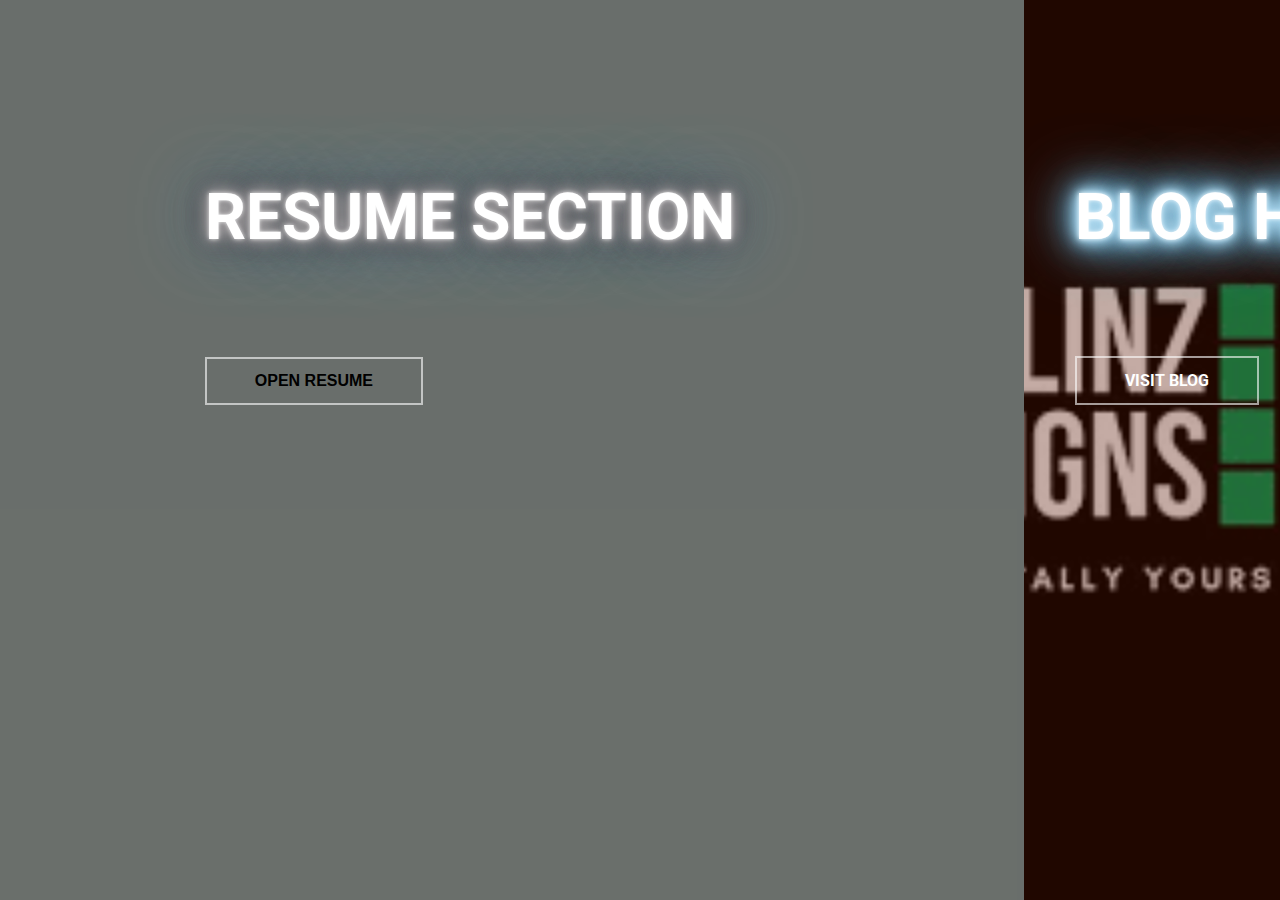
<file: index.html>
<!DOCTYPE html>
<html lang="en">
  <head>
    <meta charset="UTF-8" />
    <meta name="viewport" content="width=device-width, initial-scale=1.0" />
    <title>JEFFREY ROWLINGS| HOME</title>
          <!-- Favicons -->
  <link href="assets/img/favicon.png" rel="icon">
  <link href="assets/img/apple-touch-icon.png" rel="apple-touch-icon">
    <link rel="preconnect" href="https://fonts.gstatic.com" />
    <link
      href="https://fonts.googleapis.com/css2?family=Roboto:wght@400;700&display=swap"
      rel="stylesheet"
    />
    <link rel="stylesheet" href="./style.css" />

    <script defer src="./script.js"></script>
  </head>
  <body>
    <div class="container">
      <div class="split left hover-left">
        <h1>RESUME SECTION</h1>
        <a
        href="ROWLINGS RESUME.pdf" target="_blank"><input type="button" value="OPEN RESUME"
          target="_blank"
          class="btn"
          >
          </a
   
        >
      </div>

      <div class="split right">
        <h1>BLOG HOME PAGE</h1>
        <a href="blog/index.html" class="btn" target="_blank"
          >VISIT BLOG</a
        >
        
      </div>
    </div>
  </body>
</html>
</file>
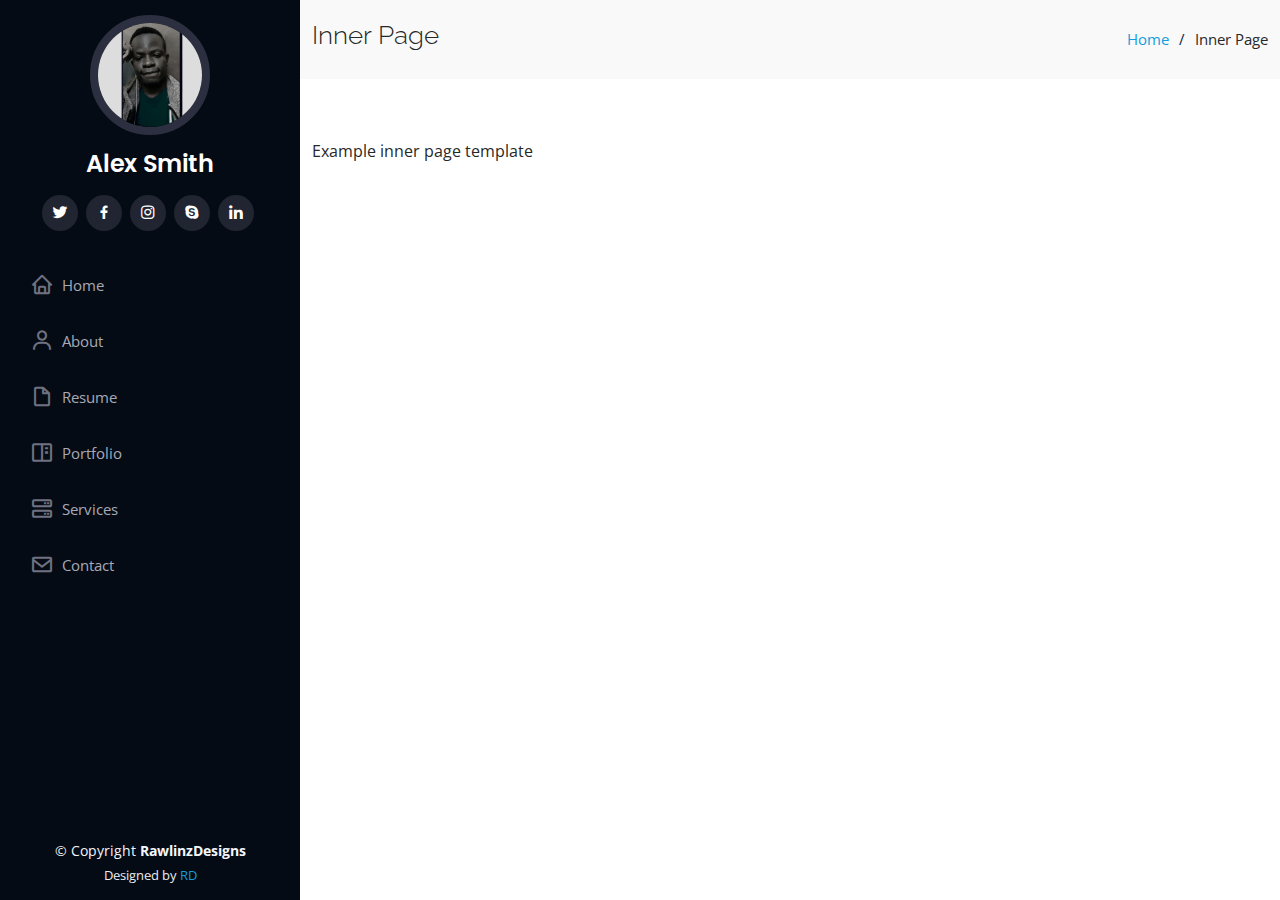
<file: blog/inner-page.html>
<!DOCTYPE html>
<html lang="en">

<head>
  <meta charset="utf-8">
  <meta content="width=device-width, initial-scale=1.0" name="viewport">

  <title>RawlinzDesigns</title>
  <meta content="" name="description">
  <meta content="" name="keywords">

  <!-- Favicons -->
  <link href="assets/img/favicon.png" rel="icon">
  <link href="assets/img/apple-touch-icon.png" rel="apple-touch-icon">

  <!-- Google Fonts -->
  <link href="https://fonts.googleapis.com/css?family=Open+Sans:300,300i,400,400i,600,600i,700,700i|Raleway:300,300i,400,400i,500,500i,600,600i,700,700i|Poppins:300,300i,400,400i,500,500i,600,600i,700,700i" rel="stylesheet">

  <!-- Vendor CSS Files -->
  <link href="assets/vendor/bootstrap/css/bootstrap.min.css" rel="stylesheet">
  <link href="assets/vendor/icofont/icofont.min.css" rel="stylesheet">
  <link href="assets/vendor/boxicons/css/boxicons.min.css" rel="stylesheet">
  <link href="assets/vendor/venobox/venobox.css" rel="stylesheet">
  <link href="assets/vendor/owl.carousel/assets/owl.carousel.min.css" rel="stylesheet">
  <link href="assets/vendor/aos/aos.css" rel="stylesheet">

  <!-- Template Main CSS File -->
  <link href="assets/css/style.css" rel="stylesheet">

  <!-- =======================================================
  * Template Name: iPortfolio - v2.0.3
  * Template URL: https://bootstrapmade.com/iportfolio-bootstrap-portfolio-websites-template/
  * Author: BootstrapMade.com
  * License: https://bootstrapmade.com/license/
  ======================================================== -->
</head>

<body>

  <!-- ======= Mobile nav toggle button ======= -->
  <button type="button" class="mobile-nav-toggle d-xl-none"><i class="icofont-navigation-menu"></i></button>

  <!-- ======= Header ======= -->
  <header id="header">
    <div class="d-flex flex-column">

      <div class="profile">
        <img src="assets/img/profile-img.jpg" alt="" class="img-fluid rounded-circle">
        <h1 class="text-light"><a href="index.html">Alex Smith</a></h1>
        <div class="social-links mt-3 text-center">
          <a href="#" class="twitter"><i class="bx bxl-twitter"></i></a>
          <a href="#" class="facebook"><i class="bx bxl-facebook"></i></a>
          <a href="#" class="instagram"><i class="bx bxl-instagram"></i></a>
          <a href="#" class="google-plus"><i class="bx bxl-skype"></i></a>
          <a href="#" class="linkedin"><i class="bx bxl-linkedin"></i></a>
        </div>
      </div>

      <nav class="nav-menu">
        <ul>
          <li><a href="index.html"><i class="bx bx-home"></i> <span>Home</span></a></li>
          <li><a href="#about"><i class="bx bx-user"></i> <span>About</span></a></li>
          <li><a href="#resume"><i class="bx bx-file-blank"></i> <span>Resume</span></a></li>
          <li><a href="#portfolio"><i class="bx bx-book-content"></i> Portfolio</a></li>
          <li><a href="#services"><i class="bx bx-server"></i> Services</a></li>
          <li><a href="#contact"><i class="bx bx-envelope"></i> Contact</a></li>

        </ul>
      </nav><!-- .nav-menu -->
      <button type="button" class="mobile-nav-toggle d-xl-none"><i class="icofont-navigation-menu"></i></button>

    </div>
  </header><!-- End Header -->

  <main id="main">

    <!-- ======= Breadcrumbs ======= -->
    <section class="breadcrumbs">
      <div class="container">

        <div class="d-flex justify-content-between align-items-center">
          <h2>Inner Page</h2>
          <ol>
            <li><a href="index.html">Home</a></li>
            <li>Inner Page</li>
          </ol>
        </div>

      </div>
    </section><!-- End Breadcrumbs -->

    <section class="inner-page">
      <div class="container">
        <p>
          Example inner page template
        </p>
      </div>
    </section>

  </main><!-- End #main -->

  <!-- ======= Footer ======= -->
  <footer id="footer">
    <div class="container">
      <div class="copyright">
        &copy; Copyright <strong><span><a href="https://rawlinzdesigns.hashnode.dev/"></a >RawlinzDesigns</span></strong>
        </div>
      <div class="credits">
        <!-- All the links in the footer should remain intact. -->
        <!-- You can delete the links only if you purchased the pro version. -->
        <!-- Licensing information: https://bootstrapmade.com/license/ -->
        <!-- Purchase the pro version with working PHP/AJAX contact form: https://bootstrapmade.com/iportfolio-bootstrap-portfolio-websites-template/ -->
        Designed by <a href="https://hashnode.com/@rawlinzjeff/">RD</a>
      </div>
    </div>
  </footer><!-- End  Footer -->

  <a href="#" class="back-to-top"><i class="icofont-simple-up"></i></a>

  <!-- Vendor JS Files -->
  <script src="assets/vendor/jquery/jquery.min.js"></script>
  <script src="assets/vendor/bootstrap/js/bootstrap.bundle.min.js"></script>
  <script src="assets/vendor/jquery.easing/jquery.easing.min.js"></script>
  <script src="assets/vendor/php-email-form/validate.js"></script>
  <script src="assets/vendor/waypoints/jquery.waypoints.min.js"></script>
  <script src="assets/vendor/counterup/counterup.min.js"></script>
  <script src="assets/vendor/isotope-layout/isotope.pkgd.min.js"></script>
  <script src="assets/vendor/venobox/venobox.min.js"></script>
  <script src="assets/vendor/owl.carousel/owl.carousel.min.js"></script>
  <script src="assets/vendor/typed.js/typed.min.js"></script>
  <script src="assets/vendor/aos/aos.js"></script>

  <!-- Template Main JS File -->
  <script src="assets/js/main.js"></script>

</body>

</html>
</file>
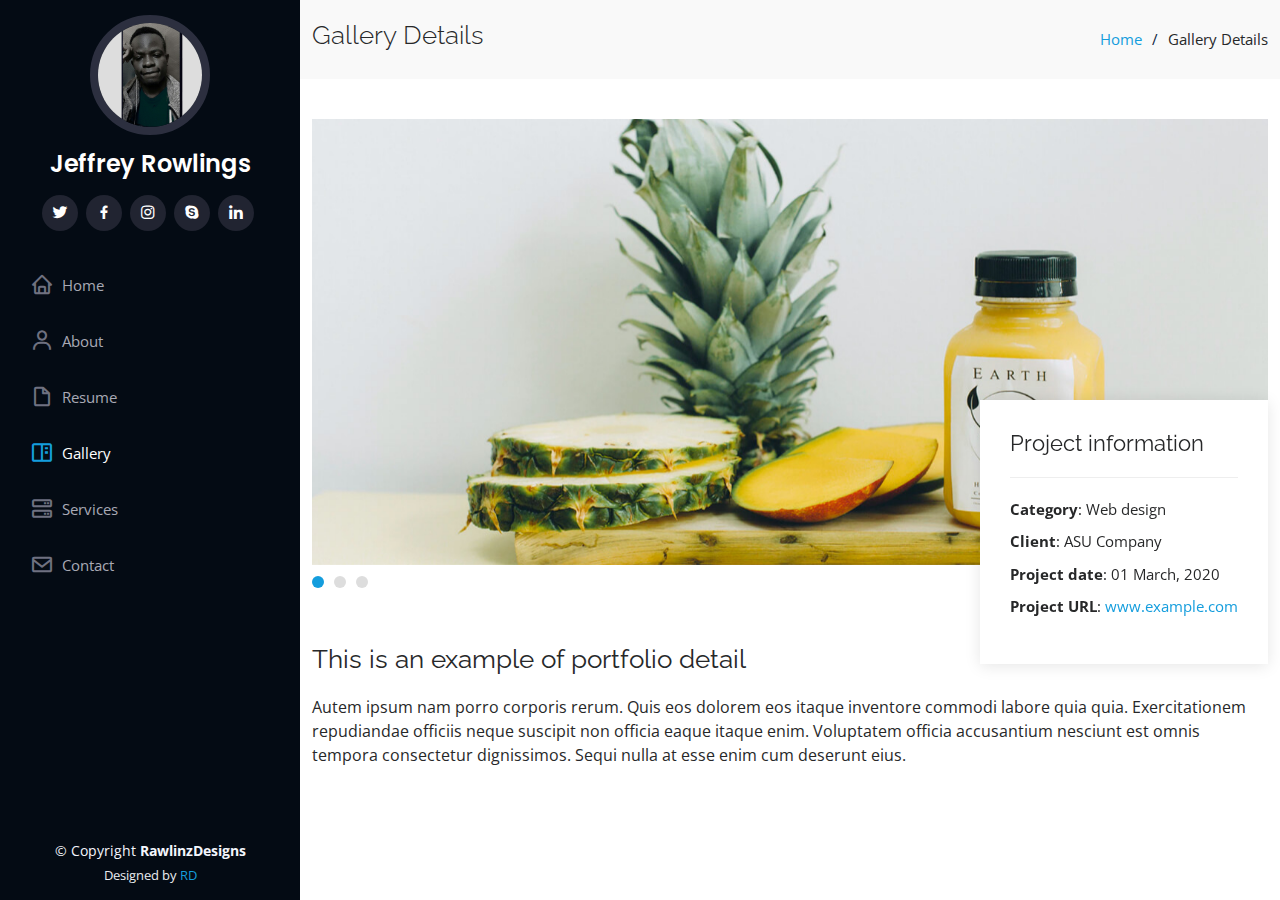
<file: blog/portfolio-details.html>
<!DOCTYPE html>
<html lang="en">

<head>
  <meta charset="utf-8">
  <meta content="width=device-width, initial-scale=1.0" name="viewport">

  <title>RawlinzDesigns</title>
  <meta content="" name="description">
  <meta content="" name="keywords">

  <!-- Favicons -->
  <link href="assets/img/favicon.png" rel="icon">
  <link href="assets/img/apple-touch-icon.png" rel="apple-touch-icon">

  <!-- Google Fonts -->
  <link href="https://fonts.googleapis.com/css?family=Open+Sans:300,300i,400,400i,600,600i,700,700i|Raleway:300,300i,400,400i,500,500i,600,600i,700,700i|Poppins:300,300i,400,400i,500,500i,600,600i,700,700i" rel="stylesheet">

  <!-- Vendor CSS Files -->
  <link href="assets/vendor/bootstrap/css/bootstrap.min.css" rel="stylesheet">
  <link href="assets/vendor/icofont/icofont.min.css" rel="stylesheet">
  <link href="assets/vendor/boxicons/css/boxicons.min.css" rel="stylesheet">
  <link href="assets/vendor/venobox/venobox.css" rel="stylesheet">
  <link href="assets/vendor/owl.carousel/assets/owl.carousel.min.css" rel="stylesheet">
  <link href="assets/vendor/aos/aos.css" rel="stylesheet">

  <!-- Template Main CSS File -->
  <link href="assets/css/style.css" rel="stylesheet">

  <!-- =======================================================
  * Template Name: iPortfolio - v2.0.3
  * Template URL: https://bootstrapmade.com/iportfolio-bootstrap-portfolio-websites-template/
  * Author: BootstrapMade.com
  * License: https://bootstrapmade.com/license/
  ======================================================== -->
</head>

<body>

  <!-- ======= Mobile nav toggle button ======= -->
  <button type="button" class="mobile-nav-toggle d-xl-none"><i class="icofont-navigation-menu"></i></button>

  <!-- ======= Header ======= -->
  <header id="header">
    <div class="d-flex flex-column">

      <div class="profile">
        <img src="assets/img/profile-img.jpg" alt="" class="img-fluid rounded-circle">
        <h1 class="text-light"><a href="index.html">Jeffrey Rowlings</a></h1>
        <div class="social-links mt-3 text-center">
          <a href="#" class="twitter"><i class="bx bxl-twitter"></i></a>
          <a href="#" class="facebook"><i class="bx bxl-facebook"></i></a>
          <a href="#" class="instagram"><i class="bx bxl-instagram"></i></a>
          <a href="#" class="google-plus"><i class="bx bxl-skype"></i></a>
          <a href="#" class="linkedin"><i class="bx bxl-linkedin"></i></a>
        </div>
      </div>

      <nav class="nav-menu">
        <ul>
          <li><a href="index.html"><i class="bx bx-home"></i> <span>Home</span></a></li>
          <li><a href="#about"><i class="bx bx-user"></i> <span>About</span></a></li>
          <li><a href="#resume"><i class="bx bx-file-blank"></i> <span>Resume</span></a></li>
          <li class="active"><a href="#portfolio"><i class="bx bx-book-content"></i> Gallery</a></li>
          <li><a href="#services"><i class="bx bx-server"></i> Services</a></li>
          <li><a href="#contact"><i class="bx bx-envelope"></i> Contact</a></li>

        </ul>
      </nav><!-- .nav-menu -->
      <button type="button" class="mobile-nav-toggle d-xl-none"><i class="icofont-navigation-menu"></i></button>

    </div>
  </header><!-- End Header -->

  <main id="main">

    <!-- ======= Breadcrumbs ======= -->
    <section id="breadcrumbs" class="breadcrumbs">
      <div class="container">

        <div class="d-flex justify-content-between align-items-center">
          <h2>Gallery Details</h2>
          <ol>
            <li><a href="index.html">Home</a></li>
            <li>Gallery Details</li>
          </ol>
        </div>

      </div>
    </section><!-- End Breadcrumbs -->

    <!-- ======= Portfolio Details Section ======= -->
    <section id="portfolio-details" class="portfolio-details">
      <div class="container">

        <div class="portfolio-details-container">

          <div class="owl-carousel portfolio-details-carousel">
            <img src="assets/img/portfolio/portfolio-details-1.jpg" class="img-fluid" alt="">
            <img src="assets/img/portfolio/portfolio-details-2.jpg" class="img-fluid" alt="">
            <img src="assets/img/portfolio/portfolio-details-3.jpg" class="img-fluid" alt="">
          </div>

          <div class="portfolio-info">
            <h3>Project information</h3>
            <ul>
              <li><strong>Category</strong>: Web design</li>
              <li><strong>Client</strong>: ASU Company</li>
              <li><strong>Project date</strong>: 01 March, 2020</li>
              <li><strong>Project URL</strong>: <a href="#">www.example.com</a></li>
            </ul>
          </div>

        </div>

        <div class="portfolio-description">
          <h2>This is an example of portfolio detail</h2>
          <p>
            Autem ipsum nam porro corporis rerum. Quis eos dolorem eos itaque inventore commodi labore quia quia. Exercitationem repudiandae officiis neque suscipit non officia eaque itaque enim. Voluptatem officia accusantium nesciunt est omnis tempora consectetur dignissimos. Sequi nulla at esse enim cum deserunt eius.
          </p>
        </div>

      </div>
    </section><!-- End Portfolio Details Section -->

  </main><!-- End #main -->

  <!-- ======= Footer ======= -->
  <footer id="footer">
    <div class="container">
      <div class="copyright">
        &copy; Copyright <strong><span><a href="https://rawlinzdesigns.hashnode.dev/"></a >RawlinzDesigns</span></strong>
        </div>
      <div class="credits">
        <!-- All the links in the footer should remain intact. -->
        <!-- You can delete the links only if you purchased the pro version. -->
        <!-- Licensing information: https://bootstrapmade.com/license/ -->
        <!-- Purchase the pro version with working PHP/AJAX contact form: https://bootstrapmade.com/iportfolio-bootstrap-portfolio-websites-template/ -->
        Designed by <a href="https://hashnode.com/@rawlinzjeff/">RD</a>
      </div>
    </div>
  </footer><!-- End  Footer -->

  <a href="#" class="back-to-top"><i class="icofont-simple-up"></i></a>

  <!-- Vendor JS Files -->
  <script src="assets/vendor/jquery/jquery.min.js"></script>
  <script src="assets/vendor/bootstrap/js/bootstrap.bundle.min.js"></script>
  <script src="assets/vendor/jquery.easing/jquery.easing.min.js"></script>
  <script src="assets/vendor/php-email-form/validate.js"></script>
  <script src="assets/vendor/waypoints/jquery.waypoints.min.js"></script>
  <script src="assets/vendor/counterup/counterup.min.js"></script>
  <script src="assets/vendor/isotope-layout/isotope.pkgd.min.js"></script>
  <script src="assets/vendor/venobox/venobox.min.js"></script>
  <script src="assets/vendor/owl.carousel/owl.carousel.min.js"></script>
  <script src="assets/vendor/typed.js/typed.min.js"></script>
  <script src="assets/vendor/aos/aos.js"></script>

  <!-- Template Main JS File -->
  <script src="assets/js/main.js"></script>

</body>

</html>
</file>
<file: style.css>
* {
  box-sizing: border-box;
  margin: 0;
  padding: 0;
}

body {
  font-family: "Roboto", sans-serif;

  height: 100vh;
  overflow: hidden;
}

.container {
  position: relative;
  width: 100%;
  height: 100%;
  background-color: #333;
}

.split {
  position: absolute;
  width: 50%;
  height: 100%;
  overflow: hidden;
}

.split.left {
  left: 0%;
  background: url("https://images.unsplash.com/photo-1586281380349-632531db7ed4?ixid=MnwxMjA3fDB8MHxzZWFyY2h8MXx8cmVzdW1lfGVufDB8fDB8fA%3D%3D&ixlib=rb-1.2.1&auto=format&fit=crop&w=500&q=60");
  background-repeat: no-repeat;
  background-size: cover;
  background-position: 50% 0%;
  transition: all 0.6s ease-out;
}
.split.left::before {
  position: absolute;
  content: "";
  width: 100%;
  height: 100%;
  background-color: #ccdad15b;
}

.split.right {
  background: url("[data-uri]");
  background-repeat: no-repeat;
  background-size: cover;
  background-position: 50% 0%;
  transition: all 0.6s ease-out;

  right: 0%;
}
.split.right::before {
  position: absolute;
  content: "";
  width: 100%;
  height: 100%;
  background-color: #5a14005b;
}

h1 {
  color: white;
  font-size: 4rem;
  position: absolute;
  left: 20%;
  white-space: nowrap;
  top: 20%;
}

.left h1 {
  text-shadow: 0 0 5px #fff, 0 0 10px #534e52, 0 0 15px #fff, 0 0 20px #534e52,
    0 0 30px #534e52, 0 0 40px #534e52, 0 0 55px #534e52, 0 0 75px #73c2ea;
}

.left .btn {
  color: black;
  border-color: rgb(78, 78, 78);
  border: 2px solid rgba(255, 255, 255, 0.6);
}

.right .btn {
  color: (78, 78, 78, 0.6);
  border-color: rgb(78, 78, 78);
  border: 2px solid rgba(255, 255, 255, 0.6);
}
.right h1 {
  text-shadow: 0 0 5px #fff, 0 0 10px #73c2ea, 0 0 15px #fff, 0 0 20px #73c2ea,
    0 0 30px #73c2ea, 0 0 40px #73c2ea, 0 0 55px #73c2ea, 0 0 75px #73c2ea;
}
.btn {
  position: absolute;
  left: 20%;
  bottom: 55%;
  background: transparent;
  text-decoration: none;
  font-size: 1rem;
  padding: 0.8em 3em;
  color: white;
  font-weight: bold;
  text-transform: uppercase;
  transition: all 0.2s ease-in;
}

.split.left .btn:hover {
  background-color: rgba(78, 78, 78, 0.6);
  color: white;
}
.split.right .btn:hover {
  background-color: rgba(255, 255, 255, 0.6);
  color: black;
}

.split.left.hover-left {
  width: 80%;
}

.split.right.hover-left {
  width: 20%;
}

.split.left.hover-right {
  width: 20%;
}

.split.right.hover-right {
  width: 80%;
}
</file>
<file: blog/assets/vendor/venobox/venobox.css>
/* ------ venobox.css --------*/
.vbox-overlay *, .vbox-overlay *:before, .vbox-overlay *:after{
    -webkit-backface-visibility: hidden;
    -webkit-box-sizing:border-box;
    -moz-box-sizing:border-box;
    box-sizing:border-box;
}
.vbox-overlay * { 
    -webkit-backface-visibility: visible;
    backface-visibility: visible;
}
.vbox-overlay{
    display: -webkit-flex;
    display: flex;
    -webkit-flex-direction: column;
    flex-direction: column;
    -webkit-justify-content: center;
    justify-content: center;
    -webkit-align-items: center;
    align-items: center;
    position: fixed;
    left: 0;
    top: 0;
    bottom: 0;
    right: 0;
    z-index: 999999;
}

/* ----- navigation ----- */
.vbox-title{
    width: 100%;
    height: 40px;
    float: left;
    text-align: center;
    line-height: 28px;
    font-size: 12px;
    padding: 6px 50px;
    overflow: hidden;
    position: fixed;
    display: none;
    left: 0;
    z-index: 89;
}
.vbox-close{
    cursor: pointer;
    position: fixed;
    top: -1px;
    right: 0;
    width: 50px;
    height: 40px;
    padding: 6px;
    display: block;
    background-position:10px center;
    overflow: hidden;
    font-size: 24px;
    line-height: 1;
    text-align: center;
    z-index: 99;
}
.vbox-left{
    cursor: pointer;
    position: fixed;
    left: 0;
    height: 40px;
    overflow: hidden;
    line-height: 28px;
    font-size: 12px;
    z-index: 99;
    display: flex;
    align-items:center;
}
.vbox-num{
    display: inline-block;
    margin: 6px 0 6px 15px;
}
/* ----- Social share ----- */
.vbox-share{
    line-height: 28px;
    font-size: 12px;
    overflow: hidden;
    position: fixed;
    left: 0;
    z-index: 98;
    display: flex;
    align-items:center;
    justify-content: center;
    width: 100%;
    text-align: center;
}
.vbox-share svg{
    max-height: 28px;
    width: 28px;
    z-index: 10;
    margin-left: 12px;
    margin-top: 6px;
    margin-bottom: 6px;
    vertical-align: middle;
}


/* ----- navigation ARROWS ----- */
.vbox-next, .vbox-prev{
    position: fixed;
    top: 50%;
    margin-top: -15px;
    overflow: hidden;
    cursor: pointer;
    display: block;
    width: 45px;
    height: 45px;
    z-index: 99;
}
.vbox-next span, .vbox-prev span{
    position: relative;
    width: 20px;
    height: 20px;
    border: 2px solid transparent;
    border-top-color: #B6B6B6;
    border-right-color: #B6B6B6;
    text-indent: -100px;
    position: absolute;
    top: 8px;
    display: block;
}
.vbox-prev{
    left: 15px;
}
.vbox-next{
    right: 15px;
}
.vbox-prev span{
    left: 10px;
    -ms-transform: rotate(-135deg);
    -webkit-transform: rotate(-135deg);
    transform: rotate(-135deg);
}
.vbox-next span{
    -ms-transform: rotate(45deg);
    -webkit-transform: rotate(45deg);
    transform: rotate(45deg);
    right: 10px;
}
/* ------- inline window ------ */
.vbox-inline{
    width: 420px;
    height: 315px;
    height: 70vh;
    padding: 10px;
    background: #fff;
    margin: 0 auto;
    overflow: auto;
    text-align: left;
}
/* ------- Video & iFrames window ------ */
.venoframe{
    max-width: 100%;
    width: 100%;
    border: none;
    width: 100%;
    height: 260px;
    height: 70vh;
}
.venoframe.vbvid{
    height: 260px;
}
@media (min-width: 768px) {
    .venoframe, .vbox-inline{
        width: 90%;
        height: 360px;
        height: 70vh;
    }
    .venoframe.vbvid{
        width: 640px;
        height: 360px;
    }
}
@media (min-width: 992px) {
    .venoframe, .vbox-inline{
        max-width: 1200px;
        width: 80%;
        height: 540px;
        height: 70vh;
    }
    .venoframe.vbvid{
        width: 960px;
        height: 540px;
    }
}
/* 
Please do NOT edit this part! 
or at least read this note: http://i.imgur.com/7C0ws9e.gif
*/
.vbox-open{
    overflow: hidden;
}
.vbox-container{
    position: absolute;
    left: 0;
    right: 0;
    top: 0;
    bottom: 0;
    overflow-x: hidden;
    overflow-y: scroll;
    overflow-scrolling: touch;
    -webkit-overflow-scrolling: touch;
    z-index: 20;
    max-height: 100%;

}

.vbox-content{
    text-align: center;
    float: left;
    width: 100%;
    position: relative;
    overflow: hidden;
    padding: 20px 4%;
}
.vbox-container img{
    max-width: 100%;
    height: auto;
}
.vbox-figlio{
    box-shadow: 0 0 12px rgba(0,0,0,0.19), 0 6px 6px rgba(0,0,0,0.23);
    max-width: 100%;
    text-align: initial;
}
img.vbox-figlio{
    -webkit-user-select: none;
-khtml-user-select: none;
-moz-user-select: none;
-o-user-select: none;
user-select: none;
}
.vbox-content.swipe-left{
    margin-left: -200px !important;
}
.vbox-content.swipe-right{
    margin-left: 200px !important;
}
.vbox-animated{
    webkit-transition: margin 300ms ease-out;
    transition: margin 300ms ease-out;
}

/* ---------- preloader ----------
 * SPINKIT 
 * http://tobiasahlin.com/spinkit/
-------------------------------- */
.sk-double-bounce,.sk-rotating-plane{width:40px;height:40px;margin:40px auto}.sk-rotating-plane{background-color:#333;-webkit-animation:sk-rotatePlane 1.2s infinite ease-in-out;animation:sk-rotatePlane 1.2s infinite ease-in-out}@-webkit-keyframes sk-rotatePlane{0%{-webkit-transform:perspective(120px) rotateX(0) rotateY(0);transform:perspective(120px) rotateX(0) rotateY(0)}50%{-webkit-transform:perspective(120px) rotateX(-180.1deg) rotateY(0);transform:perspective(120px) rotateX(-180.1deg) rotateY(0)}100%{-webkit-transform:perspective(120px) rotateX(-180deg) rotateY(-179.9deg);transform:perspective(120px) rotateX(-180deg) rotateY(-179.9deg)}}@keyframes sk-rotatePlane{0%{-webkit-transform:perspective(120px) rotateX(0) rotateY(0);transform:perspective(120px) rotateX(0) rotateY(0)}50%{-webkit-transform:perspective(120px) rotateX(-180.1deg) rotateY(0);transform:perspective(120px) rotateX(-180.1deg) rotateY(0)}100%{-webkit-transform:perspective(120px) rotateX(-180deg) rotateY(-179.9deg);transform:perspective(120px) rotateX(-180deg) rotateY(-179.9deg)}}.sk-double-bounce{position:relative}.sk-double-bounce .sk-child{width:100%;height:100%;border-radius:50%;background-color:#333;opacity:.6;position:absolute;top:0;left:0;-webkit-animation:sk-doubleBounce 2s infinite ease-in-out;animation:sk-doubleBounce 2s infinite ease-in-out}.sk-chasing-dots .sk-child,.sk-spinner-pulse,.sk-three-bounce .sk-child{background-color:#333;border-radius:100%}.sk-double-bounce .sk-double-bounce2{-webkit-animation-delay:-1s;animation-delay:-1s}@-webkit-keyframes sk-doubleBounce{0%,100%{-webkit-transform:scale(0);transform:scale(0)}50%{-webkit-transform:scale(1);transform:scale(1)}}@keyframes sk-doubleBounce{0%,100%{-webkit-transform:scale(0);transform:scale(0)}50%{-webkit-transform:scale(1);transform:scale(1)}}.sk-wave{margin:40px auto;width:50px;height:40px;text-align:center;font-size:10px}.sk-wave .sk-rect{background-color:#333;height:100%;width:6px;display:inline-block;-webkit-animation:sk-waveStretchDelay 1.2s infinite ease-in-out;animation:sk-waveStretchDelay 1.2s infinite ease-in-out}.sk-wave .sk-rect1{-webkit-animation-delay:-1.2s;animation-delay:-1.2s}.sk-wave .sk-rect2{-webkit-animation-delay:-1.1s;animation-delay:-1.1s}.sk-wave .sk-rect3{-webkit-animation-delay:-1s;animation-delay:-1s}.sk-wave .sk-rect4{-webkit-animation-delay:-.9s;animation-delay:-.9s}.sk-wave .sk-rect5{-webkit-animation-delay:-.8s;animation-delay:-.8s}@-webkit-keyframes sk-waveStretchDelay{0%,100%,40%{-webkit-transform:scaleY(.4);transform:scaleY(.4)}20%{-webkit-transform:scaleY(1);transform:scaleY(1)}}@keyframes sk-waveStretchDelay{0%,100%,40%{-webkit-transform:scaleY(.4);transform:scaleY(.4)}20%{-webkit-transform:scaleY(1);transform:scaleY(1)}}.sk-wandering-cubes{margin:40px auto;width:40px;height:40px;position:relative}.sk-wandering-cubes .sk-cube{background-color:#333;width:10px;height:10px;position:absolute;top:0;left:0;-webkit-animation:sk-wanderingCube 1.8s ease-in-out -1.8s infinite both;animation:sk-wanderingCube 1.8s ease-in-out -1.8s infinite both}.sk-chasing-dots,.sk-spinner-pulse{width:40px;height:40px;margin:40px auto}.sk-wandering-cubes .sk-cube2{-webkit-animation-delay:-.9s;animation-delay:-.9s}@-webkit-keyframes sk-wanderingCube{0%{-webkit-transform:rotate(0);transform:rotate(0)}25%{-webkit-transform:translateX(30px) rotate(-90deg) scale(.5);transform:translateX(30px) rotate(-90deg) scale(.5)}50%{-webkit-transform:translateX(30px) translateY(30px) rotate(-179deg);transform:translateX(30px) translateY(30px) rotate(-179deg)}50.1%{-webkit-transform:translateX(30px) translateY(30px) rotate(-180deg);transform:translateX(30px) translateY(30px) rotate(-180deg)}75%{-webkit-transform:translateX(0) translateY(30px) rotate(-270deg) scale(.5);transform:translateX(0) translateY(30px) rotate(-270deg) scale(.5)}100%{-webkit-transform:rotate(-360deg);transform:rotate(-360deg)}}@keyframes sk-wanderingCube{0%{-webkit-transform:rotate(0);transform:rotate(0)}25%{-webkit-transform:translateX(30px) rotate(-90deg) scale(.5);transform:translateX(30px) rotate(-90deg) scale(.5)}50%{-webkit-transform:translateX(30px) translateY(30px) rotate(-179deg);transform:translateX(30px) translateY(30px) rotate(-179deg)}50.1%{-webkit-transform:translateX(30px) translateY(30px) rotate(-180deg);transform:translateX(30px) translateY(30px) rotate(-180deg)}75%{-webkit-transform:translateX(0) translateY(30px) rotate(-270deg) scale(.5);transform:translateX(0) translateY(30px) rotate(-270deg) scale(.5)}100%{-webkit-transform:rotate(-360deg);transform:rotate(-360deg)}}.sk-spinner-pulse{-webkit-animation:sk-pulseScaleOut 1s infinite ease-in-out;animation:sk-pulseScaleOut 1s infinite ease-in-out}@-webkit-keyframes sk-pulseScaleOut{0%{-webkit-transform:scale(0);transform:scale(0)}100%{-webkit-transform:scale(1);transform:scale(1);opacity:0}}@keyframes sk-pulseScaleOut{0%{-webkit-transform:scale(0);transform:scale(0)}100%{-webkit-transform:scale(1);transform:scale(1);opacity:0}}.sk-chasing-dots{position:relative;text-align:center;-webkit-animation:sk-chasingDotsRotate 2s infinite linear;animation:sk-chasingDotsRotate 2s infinite linear}.sk-chasing-dots .sk-child{width:60%;height:60%;display:inline-block;position:absolute;top:0;-webkit-animation:sk-chasingDotsBounce 2s infinite ease-in-out;animation:sk-chasingDotsBounce 2s infinite ease-in-out}.sk-chasing-dots .sk-dot2{top:auto;bottom:0;-webkit-animation-delay:-1s;animation-delay:-1s}@-webkit-keyframes sk-chasingDotsRotate{100%{-webkit-transform:rotate(360deg);transform:rotate(360deg)}}@keyframes sk-chasingDotsRotate{100%{-webkit-transform:rotate(360deg);transform:rotate(360deg)}}@-webkit-keyframes sk-chasingDotsBounce{0%,100%{-webkit-transform:scale(0);transform:scale(0)}50%{-webkit-transform:scale(1);transform:scale(1)}}@keyframes sk-chasingDotsBounce{0%,100%{-webkit-transform:scale(0);transform:scale(0)}50%{-webkit-transform:scale(1);transform:scale(1)}}.sk-three-bounce{margin:40px auto;width:80px;text-align:center}.sk-three-bounce .sk-child{width:20px;height:20px;display:inline-block;-webkit-animation:sk-three-bounce 1.4s ease-in-out 0s infinite both;animation:sk-three-bounce 1.4s ease-in-out 0s infinite both}.sk-circle .sk-child:before,.sk-fading-circle .sk-circle:before{display:block;border-radius:100%;content:'';background-color:#333}.sk-three-bounce .sk-bounce1{-webkit-animation-delay:-.32s;animation-delay:-.32s}.sk-three-bounce .sk-bounce2{-webkit-animation-delay:-.16s;animation-delay:-.16s}@-webkit-keyframes sk-three-bounce{0%,100%,80%{-webkit-transform:scale(0);transform:scale(0)}40%{-webkit-transform:scale(1);transform:scale(1)}}@keyframes sk-three-bounce{0%,100%,80%{-webkit-transform:scale(0);transform:scale(0)}40%{-webkit-transform:scale(1);transform:scale(1)}}.sk-circle{margin:40px auto;width:40px;height:40px;position:relative}.sk-circle .sk-child{width:100%;height:100%;position:absolute;left:0;top:0}.sk-circle .sk-child:before{margin:0 auto;width:15%;height:15%;-webkit-animation:sk-circleBounceDelay 1.2s infinite ease-in-out both;animation:sk-circleBounceDelay 1.2s infinite ease-in-out both}.sk-circle .sk-circle2{-webkit-transform:rotate(30deg);-ms-transform:rotate(30deg);transform:rotate(30deg)}.sk-circle .sk-circle3{-webkit-transform:rotate(60deg);-ms-transform:rotate(60deg);transform:rotate(60deg)}.sk-circle .sk-circle4{-webkit-transform:rotate(90deg);-ms-transform:rotate(90deg);transform:rotate(90deg)}.sk-circle .sk-circle5{-webkit-transform:rotate(120deg);-ms-transform:rotate(120deg);transform:rotate(120deg)}.sk-circle .sk-circle6{-webkit-transform:rotate(150deg);-ms-transform:rotate(150deg);transform:rotate(150deg)}.sk-circle .sk-circle7{-webkit-transform:rotate(180deg);-ms-transform:rotate(180deg);transform:rotate(180deg)}.sk-circle .sk-circle8{-webkit-transform:rotate(210deg);-ms-transform:rotate(210deg);transform:rotate(210deg)}.sk-circle .sk-circle9{-webkit-transform:rotate(240deg);-ms-transform:rotate(240deg);transform:rotate(240deg)}.sk-circle .sk-circle10{-webkit-transform:rotate(270deg);-ms-transform:rotate(270deg);transform:rotate(270deg)}.sk-circle .sk-circle11{-webkit-transform:rotate(300deg);-ms-transform:rotate(300deg);transform:rotate(300deg)}.sk-circle .sk-circle12{-webkit-transform:rotate(330deg);-ms-transform:rotate(330deg);transform:rotate(330deg)}.sk-circle .sk-circle2:before{-webkit-animation-delay:-1.1s;animation-delay:-1.1s}.sk-circle .sk-circle3:before{-webkit-animation-delay:-1s;animation-delay:-1s}.sk-circle .sk-circle4:before{-webkit-animation-delay:-.9s;animation-delay:-.9s}.sk-circle .sk-circle5:before{-webkit-animation-delay:-.8s;animation-delay:-.8s}.sk-circle .sk-circle6:before{-webkit-animation-delay:-.7s;animation-delay:-.7s}.sk-circle .sk-circle7:before{-webkit-animation-delay:-.6s;animation-delay:-.6s}.sk-circle .sk-circle8:before{-webkit-animation-delay:-.5s;animation-delay:-.5s}.sk-circle .sk-circle9:before{-webkit-animation-delay:-.4s;animation-delay:-.4s}.sk-circle .sk-circle10:before{-webkit-animation-delay:-.3s;animation-delay:-.3s}.sk-circle .sk-circle11:before{-webkit-animation-delay:-.2s;animation-delay:-.2s}.sk-circle .sk-circle12:before{-webkit-animation-delay:-.1s;animation-delay:-.1s}@-webkit-keyframes sk-circleBounceDelay{0%,100%,80%{-webkit-transform:scale(0);transform:scale(0)}40%{-webkit-transform:scale(1);transform:scale(1)}}@keyframes sk-circleBounceDelay{0%,100%,80%{-webkit-transform:scale(0);transform:scale(0)}40%{-webkit-transform:scale(1);transform:scale(1)}}.sk-cube-grid{width:40px;height:40px;margin:40px auto}.sk-cube-grid .sk-cube{width:33.33%;height:33.33%;background-color:#333;float:left;-webkit-animation:sk-cubeGridScaleDelay 1.3s infinite ease-in-out;animation:sk-cubeGridScaleDelay 1.3s infinite ease-in-out}.sk-cube-grid .sk-cube1{-webkit-animation-delay:.2s;animation-delay:.2s}.sk-cube-grid .sk-cube2{-webkit-animation-delay:.3s;animation-delay:.3s}.sk-cube-grid .sk-cube3{-webkit-animation-delay:.4s;animation-delay:.4s}.sk-cube-grid .sk-cube4{-webkit-animation-delay:.1s;animation-delay:.1s}.sk-cube-grid .sk-cube5{-webkit-animation-delay:.2s;animation-delay:.2s}.sk-cube-grid .sk-cube6{-webkit-animation-delay:.3s;animation-delay:.3s}.sk-cube-grid .sk-cube7{-webkit-animation-delay:0ms;animation-delay:0ms}.sk-cube-grid .sk-cube8{-webkit-animation-delay:.1s;animation-delay:.1s}.sk-cube-grid .sk-cube9{-webkit-animation-delay:.2s;animation-delay:.2s}@-webkit-keyframes sk-cubeGridScaleDelay{0%,100%,70%{-webkit-transform:scale3D(1,1,1);transform:scale3D(1,1,1)}35%{-webkit-transform:scale3D(0,0,1);transform:scale3D(0,0,1)}}@keyframes sk-cubeGridScaleDelay{0%,100%,70%{-webkit-transform:scale3D(1,1,1);transform:scale3D(1,1,1)}35%{-webkit-transform:scale3D(0,0,1);transform:scale3D(0,0,1)}}.sk-fading-circle{margin:40px auto;width:40px;height:40px;position:relative}.sk-fading-circle .sk-circle{width:100%;height:100%;position:absolute;left:0;top:0}.sk-fading-circle .sk-circle:before{margin:0 auto;width:15%;height:15%;-webkit-animation:sk-circleFadeDelay 1.2s infinite ease-in-out both;animation:sk-circleFadeDelay 1.2s infinite ease-in-out both}.sk-fading-circle .sk-circle2{-webkit-transform:rotate(30deg);-ms-transform:rotate(30deg);transform:rotate(30deg)}.sk-fading-circle .sk-circle3{-webkit-transform:rotate(60deg);-ms-transform:rotate(60deg);transform:rotate(60deg)}.sk-fading-circle .sk-circle4{-webkit-transform:rotate(90deg);-ms-transform:rotate(90deg);transform:rotate(90deg)}.sk-fading-circle .sk-circle5{-webkit-transform:rotate(120deg);-ms-transform:rotate(120deg);transform:rotate(120deg)}.sk-fading-circle .sk-circle6{-webkit-transform:rotate(150deg);-ms-transform:rotate(150deg);transform:rotate(150deg)}.sk-fading-circle .sk-circle7{-webkit-transform:rotate(180deg);-ms-transform:rotate(180deg);transform:rotate(180deg)}.sk-fading-circle .sk-circle8{-webkit-transform:rotate(210deg);-ms-transform:rotate(210deg);transform:rotate(210deg)}.sk-fading-circle .sk-circle9{-webkit-transform:rotate(240deg);-ms-transform:rotate(240deg);transform:rotate(240deg)}.sk-fading-circle .sk-circle10{-webkit-transform:rotate(270deg);-ms-transform:rotate(270deg);transform:rotate(270deg)}.sk-fading-circle .sk-circle11{-webkit-transform:rotate(300deg);-ms-transform:rotate(300deg);transform:rotate(300deg)}.sk-fading-circle .sk-circle12{-webkit-transform:rotate(330deg);-ms-transform:rotate(330deg);transform:rotate(330deg)}.sk-fading-circle .sk-circle2:before{-webkit-animation-delay:-1.1s;animation-delay:-1.1s}.sk-fading-circle .sk-circle3:before{-webkit-animation-delay:-1s;animation-delay:-1s}.sk-fading-circle .sk-circle4:before{-webkit-animation-delay:-.9s;animation-delay:-.9s}.sk-fading-circle .sk-circle5:before{-webkit-animation-delay:-.8s;animation-delay:-.8s}.sk-fading-circle .sk-circle6:before{-webkit-animation-delay:-.7s;animation-delay:-.7s}.sk-fading-circle .sk-circle7:before{-webkit-animation-delay:-.6s;animation-delay:-.6s}.sk-fading-circle .sk-circle8:before{-webkit-animation-delay:-.5s;animation-delay:-.5s}.sk-fading-circle .sk-circle9:before{-webkit-animation-delay:-.4s;animation-delay:-.4s}.sk-fading-circle .sk-circle10:before{-webkit-animation-delay:-.3s;animation-delay:-.3s}.sk-fading-circle .sk-circle11:before{-webkit-animation-delay:-.2s;animation-delay:-.2s}.sk-fading-circle .sk-circle12:before{-webkit-animation-delay:-.1s;animation-delay:-.1s}@-webkit-keyframes sk-circleFadeDelay{0%,100%,39%{opacity:0}40%{opacity:1}}@keyframes sk-circleFadeDelay{0%,100%,39%{opacity:0}40%{opacity:1}}.sk-folding-cube{margin:40px auto;width:40px;height:40px;position:relative;-webkit-transform:rotateZ(45deg);transform:rotateZ(45deg)}.sk-folding-cube .sk-cube{float:left;width:50%;height:50%;position:relative;-webkit-transform:scale(1.1);-ms-transform:scale(1.1);transform:scale(1.1)}.sk-folding-cube .sk-cube:before{content:'';position:absolute;top:0;left:0;width:100%;height:100%;background-color:#333;-webkit-animation:sk-foldCubeAngle 2.4s infinite linear both;animation:sk-foldCubeAngle 2.4s infinite linear both;-webkit-transform-origin:100% 100%;-ms-transform-origin:100% 100%;transform-origin:100% 100%}.sk-folding-cube .sk-cube2{-webkit-transform:scale(1.1) rotateZ(90deg);transform:scale(1.1) rotateZ(90deg)}.sk-folding-cube .sk-cube3{-webkit-transform:scale(1.1) rotateZ(180deg);transform:scale(1.1) rotateZ(180deg)}.sk-folding-cube .sk-cube4{-webkit-transform:scale(1.1) rotateZ(270deg);transform:scale(1.1) rotateZ(270deg)}.sk-folding-cube .sk-cube2:before{-webkit-animation-delay:.3s;animation-delay:.3s}.sk-folding-cube .sk-cube3:before{-webkit-animation-delay:.6s;animation-delay:.6s}.sk-folding-cube .sk-cube4:before{-webkit-animation-delay:.9s;animation-delay:.9s}@-webkit-keyframes sk-foldCubeAngle{0%,10%{-webkit-transform:perspective(140px) rotateX(-180deg);transform:perspective(140px) rotateX(-180deg);opacity:0}25%,75%{-webkit-transform:perspective(140px) rotateX(0);transform:perspective(140px) rotateX(0);opacity:1}100%,90%{-webkit-transform:perspective(140px) rotateY(180deg);transform:perspective(140px) rotateY(180deg);opacity:0}}@keyframes sk-foldCubeAngle{0%,10%{-webkit-transform:perspective(140px) rotateX(-180deg);transform:perspective(140px) rotateX(-180deg);opacity:0}25%,75%{-webkit-transform:perspective(140px) rotateX(0);transform:perspective(140px) rotateX(0);opacity:1}100%,90%{-webkit-transform:perspective(140px) rotateY(180deg);transform:perspective(140px) rotateY(180deg);opacity:0}}
</file>
<file: blog/assets/css/style.css>
body {
  font-family: "Open Sans", sans-serif;
  color: #272829;
}

a {
  color: #149ddd;
  text-decoration: none;
}

a:hover {
  color: #37b3ed;
  text-decoration: none;
}

h1, h2, h3, h4, h5, h6 {
  font-family: "Raleway", sans-serif;
}

@media (prefers-reduced-motion: no-preference) {
  :root {
    scroll-behavior: auto;
  }
}

/*--------------------------------------------------------------
# Back to top button
--------------------------------------------------------------*/
.back-to-top {
  position: fixed;
  display: none;
  width: 40px;
  height: 40px;
  border-radius: 50px;
  right: 15px;
  bottom: 15px;
  background: #149ddd;
  color: #fff;
  transition: display 0.5s ease-in-out;
  z-index: 99999;
}

.back-to-top i {
  font-size: 24px;
  position: absolute;
  top: 7px;
  left: 8px;
}

.back-to-top:hover {
  color: #fff;
  background: #2eafec;
  transition: background 0.2s ease-in-out;
}

/*--------------------------------------------------------------
# Header
--------------------------------------------------------------*/
#header {
  position: fixed;
  top: 0;
  left: 0;
  bottom: 0;
  width: 300px;
  transition: all ease-in-out 0.5s;
  z-index: 9997;
  transition: all 0.5s;
  padding: 0 15px;
  background: #040b14;
  overflow-y: auto;
}

#header .profile img {
  margin: 15px auto;
  display: block;
  width: 120px;
  border: 8px solid #2c2f3f;
}

#header .profile h1 {
  font-size: 24px;
  margin: 0;
  padding: 0;
  font-weight: 600;
  -moz-text-align-last: center;
  text-align-last: center;
  font-family: "Poppins", sans-serif;
}

#header .profile h1 a, #header .profile h1 a:hover {
  color: #fff;
  text-decoration: none;
}

#header .profile .social-links a {
  font-size: 18px;
  display: inline-block;
  background: #212431;
  color: #fff;
  line-height: 1;
  padding: 8px 0;
  margin-right: 4px;
  border-radius: 50%;
  text-align: center;
  width: 36px;
  height: 36px;
  transition: 0.3s;
}

#header .profile .social-links a:hover {
  background: #149ddd;
  color: #fff;
  text-decoration: none;
}

#main {
  margin-left: 300px;
}

@media (max-width: 1199px) {
  #header {
    left: -300px;
  }
  #main {
    margin-left: 0;
  }
}

/*--------------------------------------------------------------
# Navigation Menu
--------------------------------------------------------------*/
/* Desktop Navigation */
.nav-menu {
  padding-top: 30px;
}

.nav-menu * {
  margin: 0;
  padding: 0;
  list-style: none;
}

.nav-menu > ul > li {
  position: relative;
  white-space: nowrap;
}

.nav-menu a {
  display: flex;
  align-items: center;
  color: #a8a9b4;
  padding: 12px 15px;
  margin-bottom: 8px;
  transition: 0.3s;
  font-size: 15px;
}

.nav-menu a i {
  font-size: 24px;
  padding-right: 8px;
  color: #6f7180;
}

.nav-menu a:hover, .nav-menu .active > a, .nav-menu li:hover > a {
  text-decoration: none;
  color: #fff;
}

.nav-menu a:hover i, .nav-menu .active > a i, .nav-menu li:hover > a i {
  color: #149ddd;
}

/* Mobile Navigation */
.mobile-nav-toggle {
  position: fixed;
  right: 15px;
  top: 15px;
  z-index: 9998;
  border: 0;
  background: none;
  font-size: 24px;
  transition: all 0.4s;
  outline: none !important;
  line-height: 1;
  cursor: pointer;
  text-align: right;
}

.mobile-nav-toggle i {
  color: #149ddd;
}

.mobile-nav-active {
  overflow: hidden;
}

.mobile-nav-active #header {
  left: 0;
}

.mobile-nav-active .mobile-nav-toggle i {
  color: #fff;
}

/*--------------------------------------------------------------
# Hero Section
--------------------------------------------------------------*/
#hero {
  width: 100%;
  height: 100vh;
  background: url("../img/hero-bg.jpg") top center;
  background-size: cover;
}

#hero:before {
  content: "";
  background: rgba(5, 13, 24, 0.3);
  position: absolute;
  bottom: 0;
  top: 0;
  left: 0;
  right: 0;
  z-index: 1;
}

#hero .hero-container {
  position: relative;
  z-index: 2;
  min-width: 300px;
}

#hero h1 {
  margin: 0 0 10px 0;
  font-size: 64px;
  font-weight: 700;
  line-height: 56px;
  color: #fff;
}

#hero p {
  color: #fff;
  margin-bottom: 50px;
  font-size: 26px;
  font-family: "Poppins", sans-serif;
}

#hero p span {
  color: #fff;
  padding-bottom: 4px;
  letter-spacing: 1px;
  border-bottom: 3px solid #149ddd;
}

@media (min-width: 1024px) {
  #hero {
    background-attachment: fixed;
  }
}

@media (max-width: 768px) {
  #hero h1 {
    font-size: 28px;
    line-height: 36px;
  }
  #hero h2 {
    font-size: 18px;
    line-height: 24px;
    margin-bottom: 30px;
  }
}

/*--------------------------------------------------------------
# Sections General
--------------------------------------------------------------*/
section {
  padding: 60px 0;
  overflow: hidden;
}

.section-bg {
  background: #f5f8fd;
}

.section-title {
  padding-bottom: 30px;
}

.section-title h2 {
  font-size: 32px;
  font-weight: bold;
  margin-bottom: 20px;
  padding-bottom: 20px;
  position: relative;
  color: #173b6c;
}

.section-title h2::after {
  content: '';
  position: absolute;
  display: block;
  width: 50px;
  height: 3px;
  background: #149ddd;
  bottom: 0;
  left: 0;
}

.section-title p {
  margin-bottom: 0;
}

/*--------------------------------------------------------------
# About
--------------------------------------------------------------*/
.about .content h3 {
  font-weight: 700;
  font-size: 26px;
  color: #173b6c;
}

.about .content ul {
  list-style: none;
  padding: 0;
}

.about .content ul li {
  padding-bottom: 10px;
}

.about .content ul i {
  font-size: 20px;
  padding-right: 2px;
  color: #149ddd;
}

.about .content p:last-child {
  margin-bottom: 0;
}

/*--------------------------------------------------------------
# Facts
--------------------------------------------------------------*/
.facts {
  padding-bottom: 30px;
}

.facts .count-box {
  padding: 30px;
  width: 100%;
}

.facts .count-box i {
  display: block;
  font-size: 44px;
  color: #149ddd;
  float: left;
}

.facts .count-box span {
  font-size: 48px;
  line-height: 40px;
  display: block;
  font-weight: 700;
  color: #050d18;
  margin-left: 60px;
}

.facts .count-box p {
  padding: 15px 0 0 0;
  margin: 0 0 0 60px;
  font-family: "Raleway", sans-serif;
  font-size: 14px;
  color: #122f57;
}

.facts .count-box a {
  font-weight: 600;
  display: block;
  margin-top: 20px;
  color: #122f57;
  font-size: 15px;
  font-family: "Poppins", sans-serif;
  transition: ease-in-out 0.3s;
}

.facts .count-box a:hover {
  color: #1f5297;
}

/*--------------------------------------------------------------
# Akills
--------------------------------------------------------------*/
.skills .progress {
  height: 60px;
  display: block;
  background: none;
  border-radius: 0;
}

.skills .progress .skill {
  padding: 0;
  margin: 0 0 6px 0;
  text-transform: uppercase;
  display: block;
  font-weight: 600;
  font-family: "Poppins", sans-serif;
  color: #050d18;
}

.skills .progress .skill .val {
  float: right;
  font-style: normal;
}

.skills .progress-bar-wrap {
  background: #dce8f8;
  height: 10px;
}

.skills .progress-bar {
  width: 1px;
  height: 10px;
  transition: .9s;
  background-color: #149ddd;
}

/*--------------------------------------------------------------
# Resume
--------------------------------------------------------------*/
.resume .resume-title {
  font-size: 26px;
  font-weight: 700;
  margin-top: 20px;
  margin-bottom: 20px;
  color: #050d18;
}

.resume .resume-item {
  padding: 0 0 20px 20px;
  margin-top: -2px;
  border-left: 2px solid #1f5297;
  position: relative;
}

.resume .resume-item h4 {
  line-height: 18px;
  font-size: 18px;
  font-weight: 600;
  text-transform: uppercase;
  font-family: "Poppins", sans-serif;
  color: #050d18;
  margin-bottom: 10px;
}

.resume .resume-item h5 {
  font-size: 16px;
  background: #e4edf9;
  padding: 5px 15px;
  display: inline-block;
  font-weight: 600;
  margin-bottom: 10px;
}

.resume .resume-item ul {
  padding-left: 20px;
}

.resume .resume-item ul li {
  padding-bottom: 10px;
}

.resume .resume-item:last-child {
  padding-bottom: 0;
}

.resume .resume-item::before {
  content: "";
  position: absolute;
  width: 16px;
  height: 16px;
  border-radius: 50px;
  left: -9px;
  top: 0;
  background: #fff;
  border: 2px solid #1f5297;
}

/*--------------------------------------------------------------
# Portfolio
--------------------------------------------------------------*/
.portfolio .portfolio-item {
  margin-bottom: 30px;
}

.portfolio #portfolio-flters {
  padding: 0;
  margin: 0 auto 35px auto;
  list-style: none;
  text-align: center;
  background: #fff;
  border-radius: 50px;
  padding: 2px 15px;
}

.portfolio #portfolio-flters li {
  cursor: pointer;
  display: inline-block;
  padding: 10px 15px 8px 15px;
  font-size: 14px;
  font-weight: 600;
  line-height: 1;
  text-transform: uppercase;
  color: #272829;
  margin-bottom: 5px;
  transition: all 0.3s ease-in-out;
}

.portfolio #portfolio-flters li:hover, .portfolio #portfolio-flters li.filter-active {
  color: #149ddd;
}

.portfolio #portfolio-flters li:last-child {
  margin-right: 0;
}

.portfolio .portfolio-wrap {
  transition: 0.3s;
  position: relative;
  overflow: hidden;
  z-index: 1;
}

.portfolio .portfolio-wrap::before {
  content: "";
  background: rgba(255, 255, 255, 0.5);
  position: absolute;
  left: 0;
  right: 0;
  top: 0;
  bottom: 0;
  transition: all ease-in-out 0.3s;
  z-index: 2;
  opacity: 0;
}

.portfolio .portfolio-wrap .portfolio-links {
  opacity: 1;
  left: 0;
  right: 0;
  bottom: -60px;
  z-index: 3;
  position: absolute;
  transition: all ease-in-out 0.3s;
  display: flex;
  justify-content: center;
}

.portfolio .portfolio-wrap .portfolio-links a {
  color: #fff;
  font-size: 28px;
  text-align: center;
  background: rgba(20, 157, 221, 0.75);
  transition: 0.3s;
  width: 50%;
}

.portfolio .portfolio-wrap .portfolio-links a:hover {
  background: rgba(20, 157, 221, 0.95);
}

.portfolio .portfolio-wrap .portfolio-links a + a {
  border-left: 1px solid #37b3ed;
}

.portfolio .portfolio-wrap:hover::before {
  top: 0;
  left: 0;
  right: 0;
  bottom: 0;
  opacity: 1;
}

.portfolio .portfolio-wrap:hover .portfolio-links {
  opacity: 1;
  bottom: 0;
}

/*--------------------------------------------------------------
# Services
--------------------------------------------------------------*/
.services .icon-box {
  margin-bottom: 20px;
}

.services .icon {
  float: left;
  display: flex;
  align-items: center;
  justify-content: center;
  width: 54px;
  height: 54px;
  background: #149ddd;
  border-radius: 50%;
  transition: 0.5s;
  border: 1px solid #149ddd;
}

.services .icon i {
  color: #fff;
  font-size: 24px;
}

.services .icon-box:hover .icon {
  background: #fff;
}

.services .icon-box:hover .icon i {
  color: #149ddd;
}

.services .title {
  margin-left: 80px;
  font-weight: 700;
  margin-bottom: 15px;
  font-size: 18px;
}

.services .title a {
  color: blue;
}

.services .title a:hover {
  color: aqua;
}

.services .description {
  margin-left: 80px;
  line-height: 24px;
  font-size: 14px;
}

/*--------------------------------------------------------------
# Testimonials
--------------------------------------------------------------*/
.testimonials .testimonial-item {
  box-sizing: content-box;
  text-align: center;
  min-height: 320px;
}

.testimonials .testimonial-item .testimonial-img {
  width: 90px;
  border-radius: 50%;
  margin: 0 auto;
}

.testimonials .testimonial-item h3 {
  font-size: 18px;
  font-weight: bold;
  margin: 10px 0 5px 0;
  color: #111;
}

.testimonials .testimonial-item h4 {
  font-size: 14px;
  color: #999;
  margin: 0;
}

.testimonials .testimonial-item .quote-icon-left, .testimonials .testimonial-item .quote-icon-right {
  color: #c3e8fa;
  font-size: 26px;
}

.testimonials .testimonial-item .quote-icon-left {
  display: inline-block;
  left: -5px;
  position: relative;
}

.testimonials .testimonial-item .quote-icon-right {
  display: inline-block;
  right: -5px;
  position: relative;
  top: 10px;
}

.testimonials .testimonial-item p {
  font-style: italic;
  margin: 0 15px 15px 15px;
  padding: 20px;
  background: #fff;
  position: relative;
  margin-bottom: 35px;
  border-radius: 6px;
  box-shadow: 0px 2px 15px rgba(0, 0, 0, 0.1);
}

.testimonials .testimonial-item p::after {
  content: "";
  width: 0;
  height: 0;
  border-top: 20px solid #fff;
  border-right: 20px solid transparent;
  border-left: 20px solid transparent;
  position: absolute;
  bottom: -20px;
  left: calc(50% - 20px);
}

.testimonials .owl-nav, .testimonials .owl-dots {
  margin-top: 5px;
  text-align: center;
}

.testimonials .owl-dot {
  display: inline-block;
  margin: 0 5px;
  width: 12px;
  height: 12px;
  border-radius: 50%;
  background-color: #ddd !important;
}

.testimonials .owl-dot.active {
  background-color: #149ddd !important;
}

@media (max-width: 767px) {
  .testimonials {
    margin: 30px 10px;
  }
}

/*--------------------------------------------------------------
# Contact
--------------------------------------------------------------*/
.contact {
  padding-bottom: 130px;
}

.contact .info {
  padding: 30px;
  background: #fff;
  width: 100%;
  box-shadow: 0 0 24px 0 rgba(0, 0, 0, 0.12);
}

.contact .info i {
  font-size: 20px;
  color: #149ddd;
  float: left;
  width: 44px;
  height: 44px;
  background: #dff3fc;
  display: flex;
  justify-content: center;
  align-items: center;
  border-radius: 50px;
  transition: all 0.3s ease-in-out;
}

.contact .info h4 {
  padding: 0 0 0 60px;
  font-size: 22px;
  font-weight: 600;
  margin-bottom: 5px;
  color: #050d18;
}

.contact .info p {
  padding: 0 0 10px 60px;
  margin-bottom: 20px;
  font-size: 14px;
  color: #173b6c;
}

.contact .info .email p {
  padding-top: 5px;
}

.contact .info .social-links {
  padding-left: 60px;
}

.contact .info .social-links a {
  font-size: 18px;
  display: inline-block;
  background: #333;
  color: #fff;
  line-height: 1;
  padding: 8px 0;
  border-radius: 50%;
  text-align: center;
  width: 36px;
  height: 36px;
  transition: 0.3s;
  margin-right: 10px;
}

.contact .info .social-links a:hover {
  background: #149ddd;
  color: #fff;
}

.contact .info .email:hover i, .contact .info .address:hover i, .contact .info .phone:hover i {
  background: #149ddd;
  color: #fff;
}

.contact .php-email-form {
  width: 100%;
  padding: 30px;
  background: #fff;
  box-shadow: 0 0 24px 0 rgba(0, 0, 0, 0.12);
}

.contact .php-email-form .form-group {
  padding-bottom: 8px;
}

.contact .php-email-form .validate {
  display: none;
  color: red;
  margin: 0 0 15px 0;
  font-weight: 400;
  font-size: 13px;
}

.contact .php-email-form .error-message {
  display: none;
  color: #fff;
  background: #ed3c0d;
  text-align: left;
  padding: 15px;
  font-weight: 600;
}

.contact .php-email-form .error-message br + br {
  margin-top: 25px;
}

.contact .php-email-form .sent-message {
  display: none;
  color: #fff;
  background: #18d26e;
  text-align: center;
  padding: 15px;
  font-weight: 600;
}

.contact .php-email-form .loading {
  display: none;
  background: #fff;
  text-align: center;
  padding: 15px;
}

.contact .php-email-form .loading:before {
  content: "";
  display: inline-block;
  border-radius: 50%;
  width: 24px;
  height: 24px;
  margin: 0 10px -6px 0;
  border: 3px solid #18d26e;
  border-top-color: #eee;
  -webkit-animation: animate-loading 1s linear infinite;
  animation: animate-loading 1s linear infinite;
}

.contact .php-email-form .form-group {
  margin-bottom: 15px;
}

.contact .php-email-form label {
  padding-bottom: 8px;
}

.contact .php-email-form input, .contact .php-email-form textarea {
  border-radius: 0;
  box-shadow: none;
  font-size: 14px;
}

.contact .php-email-form input {
  height: 44px;
}

.contact .php-email-form textarea {
  padding: 10px 15px;
}

.contact .php-email-form button[type="submit"] {
  background: #149ddd;
  border: 0;
  padding: 10px 24px;
  color: #fff;
  transition: 0.4s;
  border-radius: 4px;
}

.contact .php-email-form button[type="submit"]:hover {
  background: #37b3ed;
}

@-webkit-keyframes animate-loading {
  0% {
    transform: rotate(0deg);
  }
  100% {
    transform: rotate(360deg);
  }
}

@keyframes animate-loading {
  0% {
    transform: rotate(0deg);
  }
  100% {
    transform: rotate(360deg);
  }
}

/*--------------------------------------------------------------
# Breadcrumbs
--------------------------------------------------------------*/
.breadcrumbs {
  padding: 20px 0;
  background: #f9f9f9;
}

.breadcrumbs h2 {
  font-size: 26px;
  font-weight: 300;
}

.breadcrumbs ol {
  display: flex;
  flex-wrap: wrap;
  list-style: none;
  padding: 0;
  margin: 0;
  font-size: 15px;
}

.breadcrumbs ol li + li {
  padding-left: 10px;
}

.breadcrumbs ol li + li::before {
  display: inline-block;
  padding-right: 10px;
  color: #0e2442;
  content: "/";
}

@media (max-width: 768px) {
  .breadcrumbs .d-flex {
    display: block !important;
  }
  .breadcrumbs ol {
    display: block;
  }
  .breadcrumbs ol li {
    display: inline-block;
  }
}

/*--------------------------------------------------------------
# Portfolio Details
--------------------------------------------------------------*/
.portfolio-details {
  padding-top: 40px;
}

.portfolio-details .portfolio-details-container {
  position: relative;
}

.portfolio-details .portfolio-details-carousel {
  position: relative;
  z-index: 1;
}

.portfolio-details .portfolio-details-carousel .owl-nav, .portfolio-details .portfolio-details-carousel .owl-dots {
  margin-top: 5px;
  text-align: left;
}

.portfolio-details .portfolio-details-carousel .owl-dot {
  display: inline-block;
  margin: 0 10px 0 0;
  width: 12px;
  height: 12px;
  border-radius: 50%;
  background-color: #ddd !important;
}

.portfolio-details .portfolio-details-carousel .owl-dot.active {
  background-color: #149ddd !important;
}

.portfolio-details .portfolio-info {
  padding: 30px;
  position: absolute;
  right: 0;
  bottom: -70px;
  background: #fff;
  box-shadow: 0px 2px 15px rgba(0, 0, 0, 0.1);
  z-index: 2;
}

.portfolio-details .portfolio-info h3 {
  font-size: 22px;
  font-weight: 400;
  margin-bottom: 20px;
  padding-bottom: 20px;
  border-bottom: 1px solid #eee;
}

.portfolio-details .portfolio-info ul {
  list-style: none;
  padding: 0;
  font-size: 15px;
}

.portfolio-details .portfolio-info ul li + li {
  margin-top: 10px;
}

.portfolio-details .portfolio-description {
  padding-top: 50px;
}

.portfolio-details .portfolio-description h2 {
  width: 50%;
  font-size: 26px;
  font-weight: 400;
  margin-bottom: 20px;
}

.portfolio-details .portfolio-description p {
  padding: 0;
}

@media (max-width: 768px) {
  .portfolio-details .portfolio-description h2 {
    width: 100%;
  }
  .portfolio-details .portfolio-info {
    position: static;
    margin-top: 30px;
  }
}

/*--------------------------------------------------------------
# Footer
--------------------------------------------------------------*/
#footer {
  padding: 15px;
  color: #f4f6fd;
  font-size: 14px;
  position: fixed;
  left: 0;
  bottom: 0;
  width: 300px;
  z-index: 9999;
  background: #040b14;
}

#footer .copyright {
  text-align: center;
}

#footer .credits {
  padding-top: 5px;
  text-align: center;
  font-size: 13px;
  color: #eaebf0;
}

@media (max-width: 1199px) {
  #footer {
    position: static;
    width: auto;
    padding-right: 20px 15px;
  }
}
</file>
